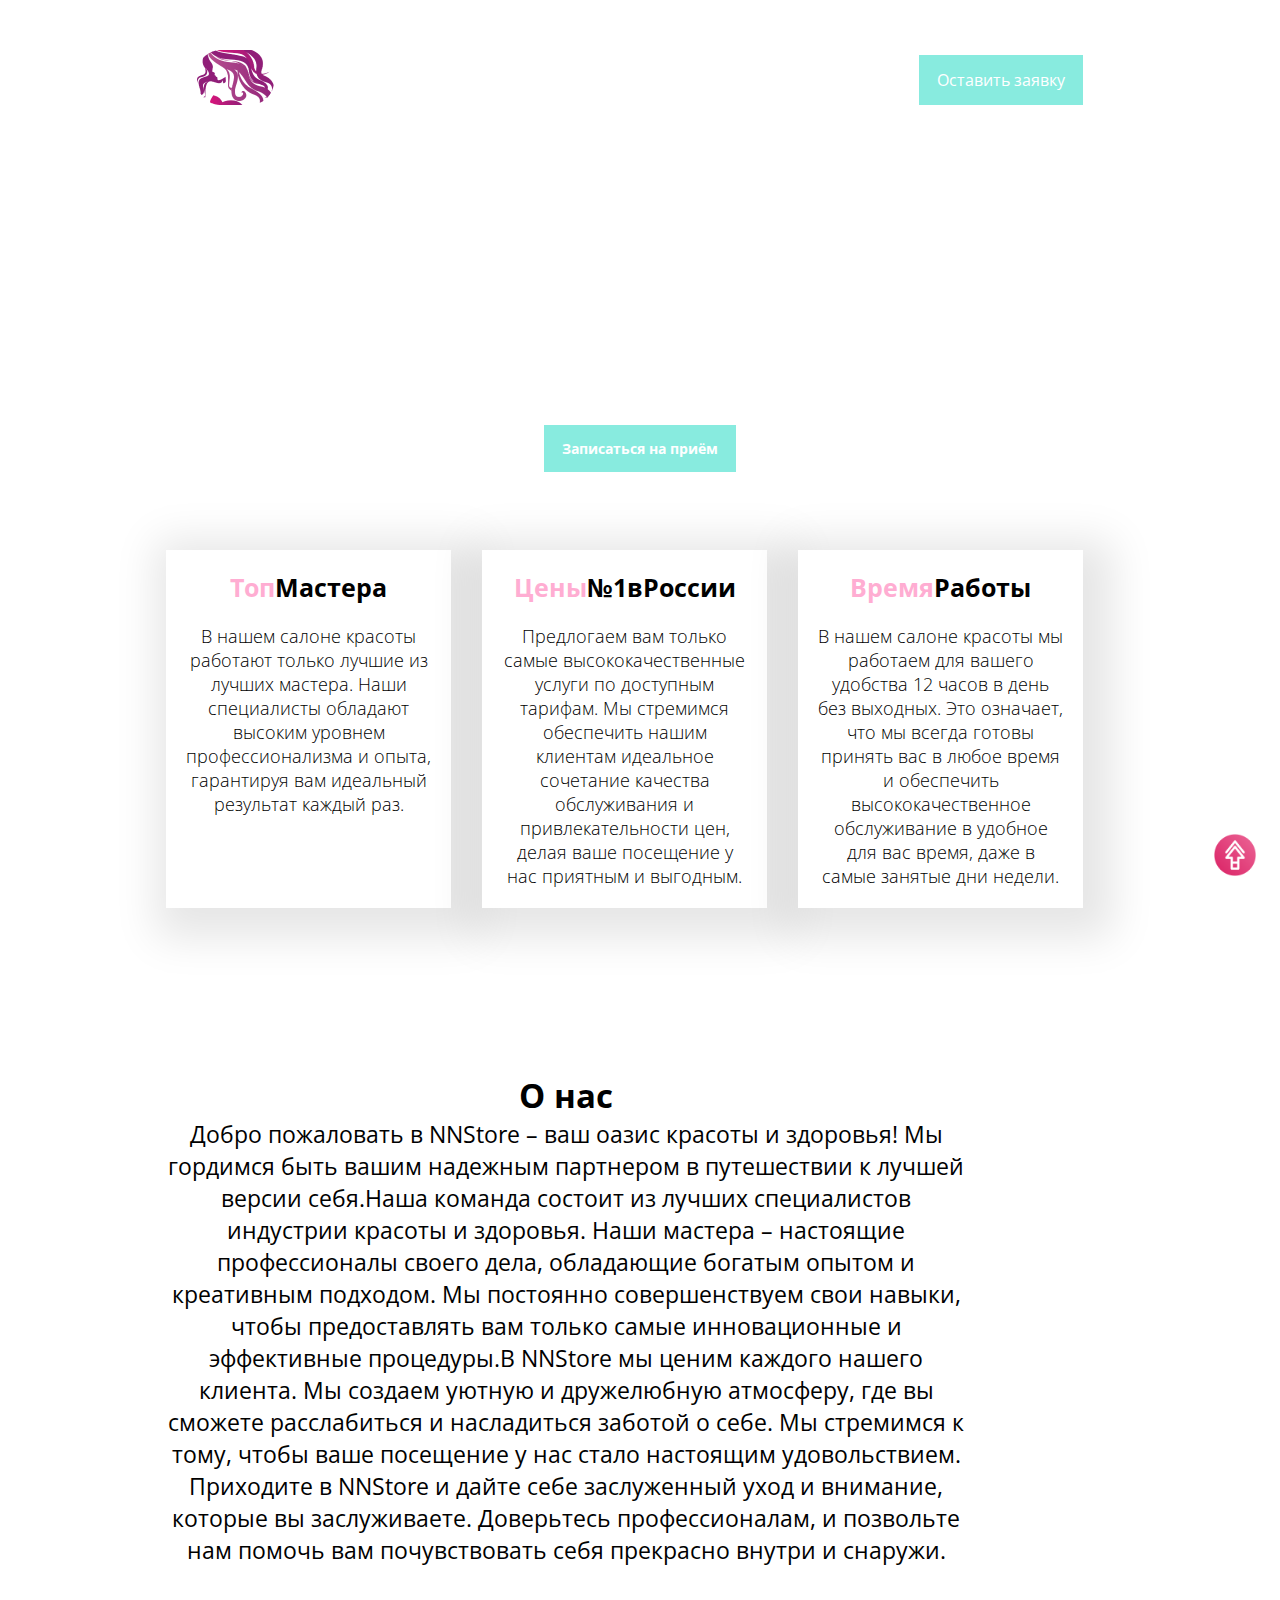
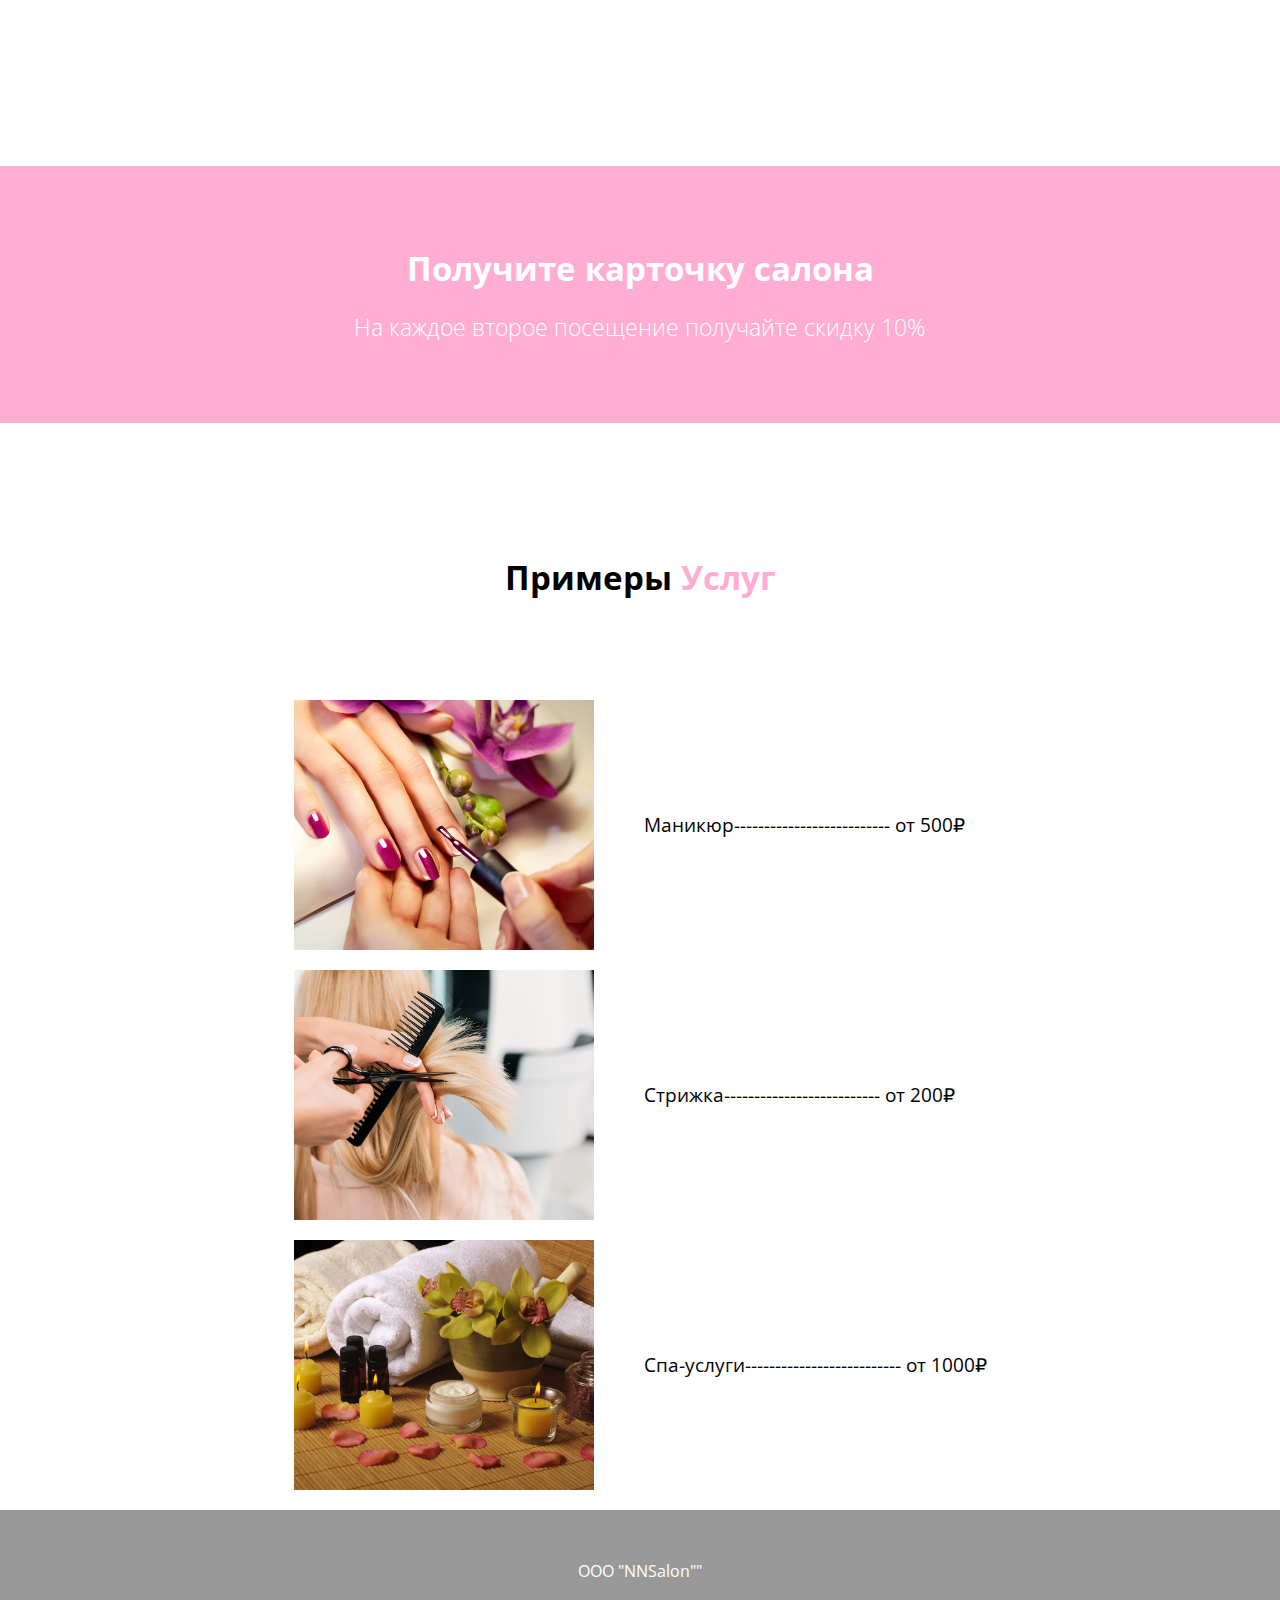
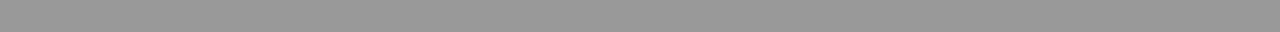
<file: index.html>
<!DOCTYPE html>
<html lang="en">
<head>
    <meta charset="UTF-8">
    <link rel="stylesheet" href="style.css">
    <link rel="stylesheet" href="responsive.css">
    <script src="main.js"></script>
    <link rel="preconnect" href="https://fonts.googleapis.com">
    <link rel="preconnect" href="https://fonts.gstatic.com" crossorigin>
    <link href="https://fonts.googleapis.com/css2?family=Open+Sans:ital,wght@0,300..800;1,300..800&display=swap" rel="stylesheet">

    <title>NNSalon</title>
    <link rel="icon" href="image/logo.png" type="image/png">

</head>
<body>
    <div class="header">
        <div class="container">
            <div class="header-line">
                
                <div class="header-logo">
                    <img src ="image/logo.png">
                </div>
                <div class="nav">
                    <a class ="nav-item2" href="services.html">УСЛУГИ</a>
                    <a class ="nav-item" href="#about-section">О НАС</a>
                </div>

                <div class="phone-holder">
                    <div class="phone">
                        <div class="number"><a class="num" href="tel:8-906-554-53-17">8-906-554-53-17</a>
                        </div>
                        <div class="phone-text">
                        ЗАКАЗАТЬ ЗВОНОК<br>10:00 22:00
                        </div>
                    </div>
            </div>
                            <div class="btn">
                            <a href="#" class="button" id="openRequestModal">Оставить заявку</a>
                        </div>  
                        <div id="requestModal" class="modal">
                            <div class="modal-content">
                                <span class="close1">&times;</span>
                                <form id="requestForm">
                                    <label for="requestName">Имя:</label>
                                    <input type="text" id="requestName" name="requestName" required>
                                    
                                    <label for="requestPhone">Номер телефона:</label>
                                    <input type="tel" id="requestPhone" name="requestPhone" required>
                                    
                                    <button type="submit">Отправить</button>
                                </form>
                            </div>
                        </div>
                    
                        <script>
                            document.getElementById('openRequestModal').onclick = function() {
                                document.getElementById('requestModal').style.display = "block";
                            }
                    
                            document.getElementsByClassName('close1')[0].onclick = function() {
                                document.getElementById('requestModal').style.display = "none";
                            }
                    
                            window.onclick = function(event) {
                                if (event.target == document.getElementById('requestModal')) {
                                    document.getElementById('requestModal').style.display = "none";
                                }
                            }
                    
                            document.getElementById('requestForm').onsubmit = function(event) {
                                event.preventDefault();
                                
                                let formData = new FormData(this);
                    
                                fetch('php.php', {
                                    method: 'POST',
                                    body: formData
                                })
                                .then(response => response.text())
                                .then(data => {
                                    alert(data);
                                    document.getElementById('requestModal').style.display = "none";
                                })
                                .catch(error => console.error('Error:', error));
                            }
                        </script>
                        </div>
                        <div class="header-down">
                            <div class="header-title">
                                Место, которое заставляет вас чувствовать себя великолепно
                                    <div class="header-subtitle">
                                        NNSalon
                                    </div>
                                    <div class="header-suptitle">
                                        САЛОН КРАСОТЫ И ЗДОРОВЬЯ
                                    </div>                 
                                <div class="header-btn">
                                    <a href="#" class="header-button" id="openModal">Записаться на приём</a>
                                </div>


                <div id="myModal" class="modal">
                    <div class="modal-content">
                        <span class="close">&times;</span>
                        <form id="appointmentForm">
                            <label for="name">Имя:</label>
                            <input type="text" id="name" name="name" required>

                            <label for="phone">Номер телефона:</label>
                            <input type="tel" id="phone" name="phone" pattern="[0-9]*" required>

                            <label for="date">Дата:</label>
                            <input type="date" id="date" name="date" required>

                            <label for="time">Время:</label>
                            <input type="time" id="time" name="time" min="10:00" max="22:00" required>

                            <button type="button" onclick="submitForm()">Отправить</button>
                        </form>
                    </div>
                </div>

                <script>
                    var modal = document.getElementById("myModal");
                    var btn = document.getElementById("openModal");
                    var span = document.getElementsByClassName("close")[0];
                    
                    btn.onclick = function() {
                        modal.style.display = "block";
                    }
                    
                    span.onclick = function() {
                        modal.style.display = "none";
                    }
                    
                    window.onclick = function(event) {
                        if (event.target == modal) {
                            modal.style.display = "none";
                        }
                    }
                    

                    function submitForm() {
                        var xhr = new XMLHttpRequest();
                        var formData = new FormData(document.getElementById("appointmentForm"));
                    
                        xhr.onreadystatechange = function() {
                            if (xhr.readyState == XMLHttpRequest.DONE) {
                                if (xhr.status == 200) {
                                    alert("Данные успешно отправлены");
                                    modal.style.display = "none"; 
                                } else {
                                    alert("Произошла ошибка при отправке данных");
                                }
                            }
                        };
                    
                        xhr.open("POST", "appointments.php", true); 
                        xhr.send(formData);
                    }
                    
                    document.getElementById("appointmentForm").onsubmit = function(event) {
                        event.preventDefault(); 
                        submitForm(); 
                    };
            </script>                 
                        <script src="main.js"></script>
                </div>   
            </div>
        </div>
    </div>
    <div class="cards">
        <div class="container">
            <div class="card-holder">
                <div class="card">
                    <div class="card-title">
                        <span>Топ</span> Мастера
                    </div>
                    <div class="card-desc">
                        В нашем салоне красоты работают только лучшие из лучших мастера. Наши специалисты обладают высоким уровнем профессионализма и опыта, гарантируя вам идеальный результат каждый раз. 
                    </div>
                </div>
                <div class="card">
                    <div class="card-title">
                        <span> Цены</span> №1вРоссии
                    </div>
                    <div class="card-desc">
                        Предлогаем вам  только самые высококачественные услуги по доступным тарифам. Мы стремимся обеспечить нашим клиентам идеальное сочетание качества обслуживания и привлекательности цен, делая ваше посещение у нас приятным и выгодным.
                    </div>
                </div>
                <div class="card">
                    <div class="card-title">
                        <span>Время </span> Работы
                    </div>
                    <div class="card-desc">
                        В нашем салоне красоты мы работаем для вашего удобства 12 часов в день без выходных. Это означает, что мы всегда готовы принять вас в любое время и обеспечить высококачественное обслуживание в удобное для вас время, даже в самые занятые дни недели.
                    </div>
                </div>
            </div>
        </div>
    </div>
<div class="history">
    <div class="container">
        <div class="history-holder">
            <div class="history-info">
                <section id="about-section"></section>
                    <div class="history-title">
                        О нас
                    </div>
                    <div class="history-disc">
                        Добро пожаловать в NNStore – ваш оазис красоты и здоровья! Мы гордимся быть вашим надежным партнером в путешествии к лучшей версии себя.Наша команда состоит из лучших специалистов индустрии красоты и здоровья. Наши мастера – настоящие профессионалы своего дела, обладающие богатым опытом и креативным подходом. Мы постоянно совершенствуем свои навыки, чтобы предоставлять вам только самые инновационные и эффективные процедуры.В NNStore мы ценим каждого нашего клиента. Мы создаем уютную и дружелюбную атмосферу, где вы сможете расслабиться и насладиться заботой о себе. Мы стремимся к тому, чтобы ваше посещение у нас стало настоящим удовольствием. Приходите в NNStore и дайте себе заслуженный уход и внимание, которые вы заслуживаете. Доверьтесь профессионалам, и позвольте нам помочь вам почувствовать себя прекрасно внутри и снаружи.
                    </div>
                </section>
            </div>
            <div class="history-images">
                <img class="images-1" src="image/1.jpg" alt="">
                <img class="images-2" src="image/2.jpg" alt="">
                <img class="images-3" src="image/3.jpg" alt="">
                <img class="images-4" src="image/4.jpg" alt="">
                <img class="images-5" src="image/5.jpg" alt="">
            </div>
        </div> 
    </div>
</div>
<div class="pink-block">
    <div class="container">
        <div class="block-holder">
            <div class="left">
                <div class="left-title">
                    Получите карточку салона
                </div>
                <div class="left-text">
                    На каждое второе посещение получайте скидку 10%
                    
                </div>
            </div>
            <div class="right">
                <div class="Pink-logo">
                    <img class="pink-image-2" src ="image/Sale.png" width="100%">
                    <img class="pink-image-1" src ="image/pink-logo.png">
                    
                </div>

            </div>
            </div>
        </div>
    </div>
</div>
<div class="services">
    <div class="container">
        <div class="services-title">
            Примеры <span>Услуг</span>
        </div>
        <div class="service">
            <div class="services-imgs">
                <img src="image/services.jpg"class="services">
            </div>
            <div class="services-item">
                <div class="manik-item">
                    <img src="image/manik.jpg" class="img-same-size">
                    <div class="manik-text">
                        Маникюр-------------------------- от 500₽
                    </div>
                </div>
                <div class="manik-item">
                    <img src="image/barber.jpg" class="img-same-size">
                    <div class="manik-text">
                        Стрижка-------------------------- от 200₽
                    </div>
                </div>
                <div class="manik-item">
                    <img src="image/spa.jpg" class="img-same-size">
                    <div class="manik-text">
                        Спа-услуги-------------------------- от 1000₽
                    </div>
                </div>
            </div>
        </div>
    </div>
</div>

<button onclick="scrollToTop()" class="back-to-top" style="display: block;"></button>

<div class="footer">
ООО "NNSalon""
</div>
</body>
</html>
</file>
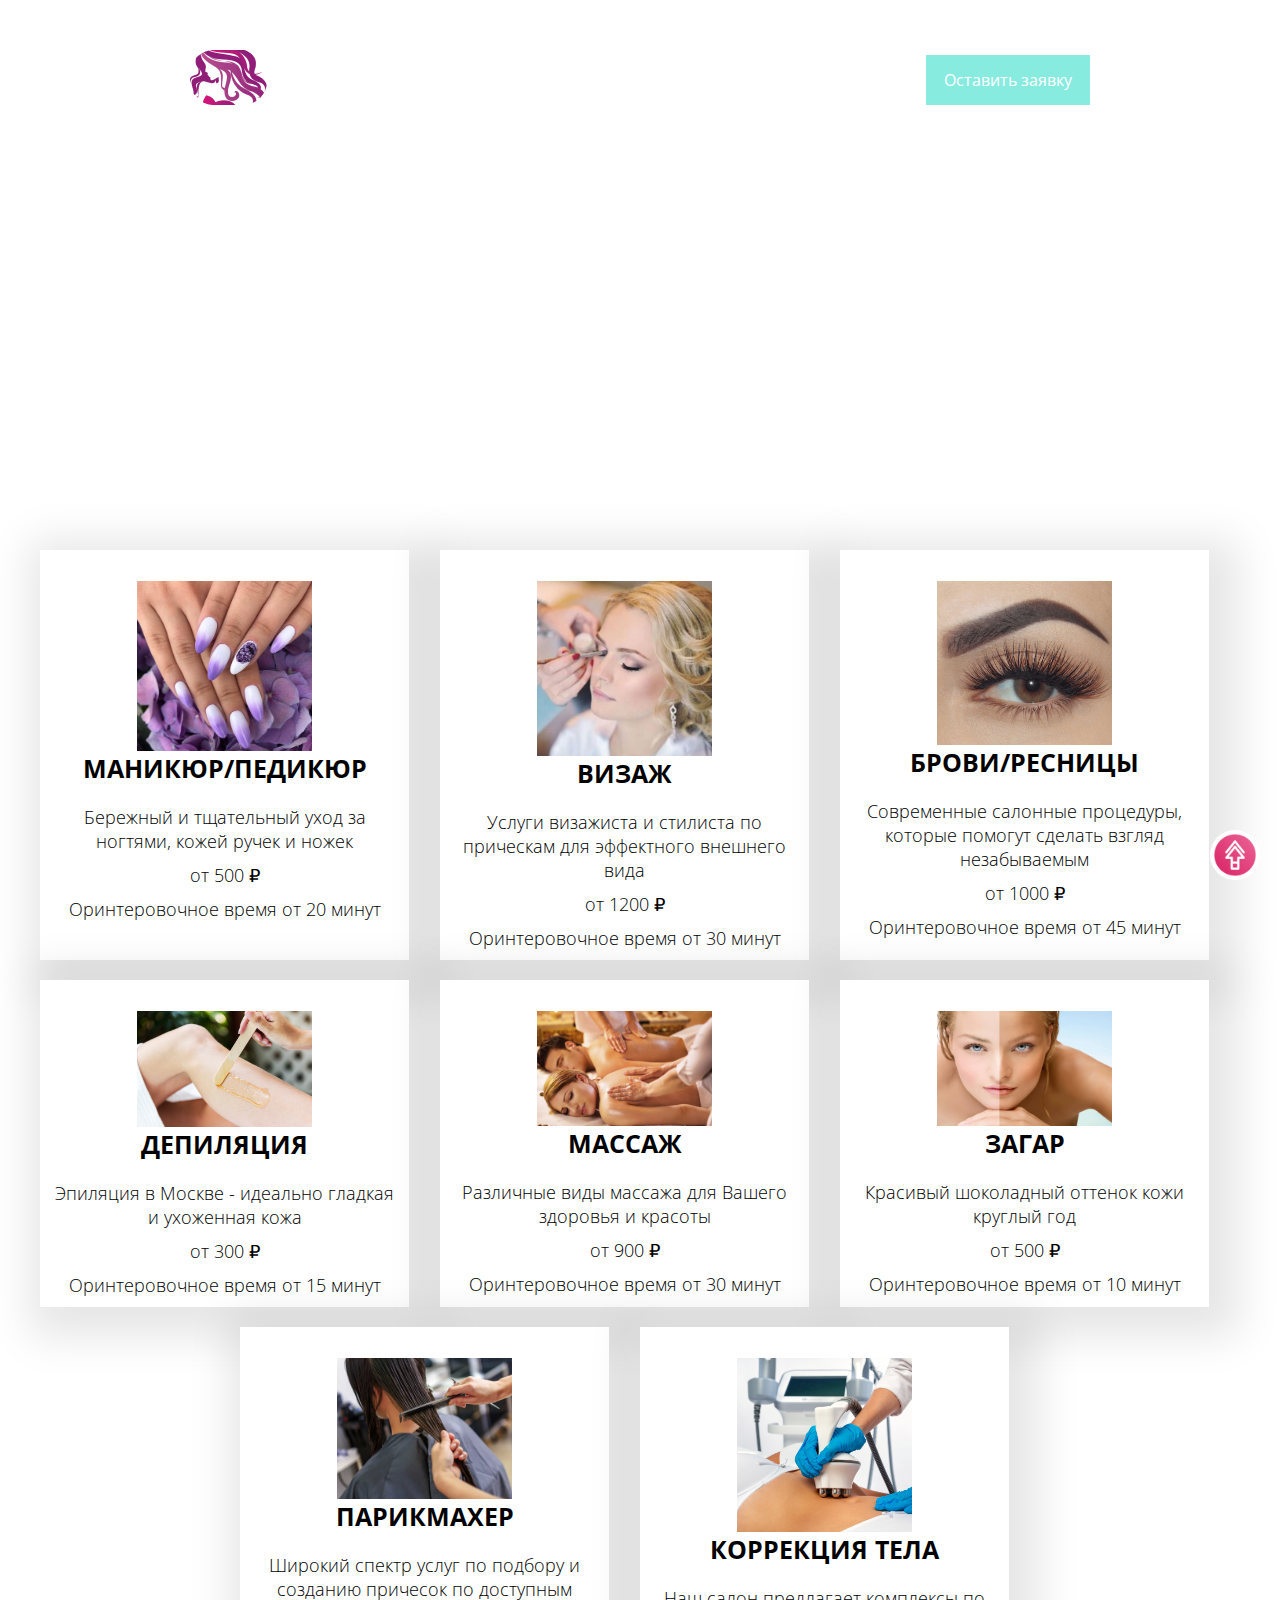
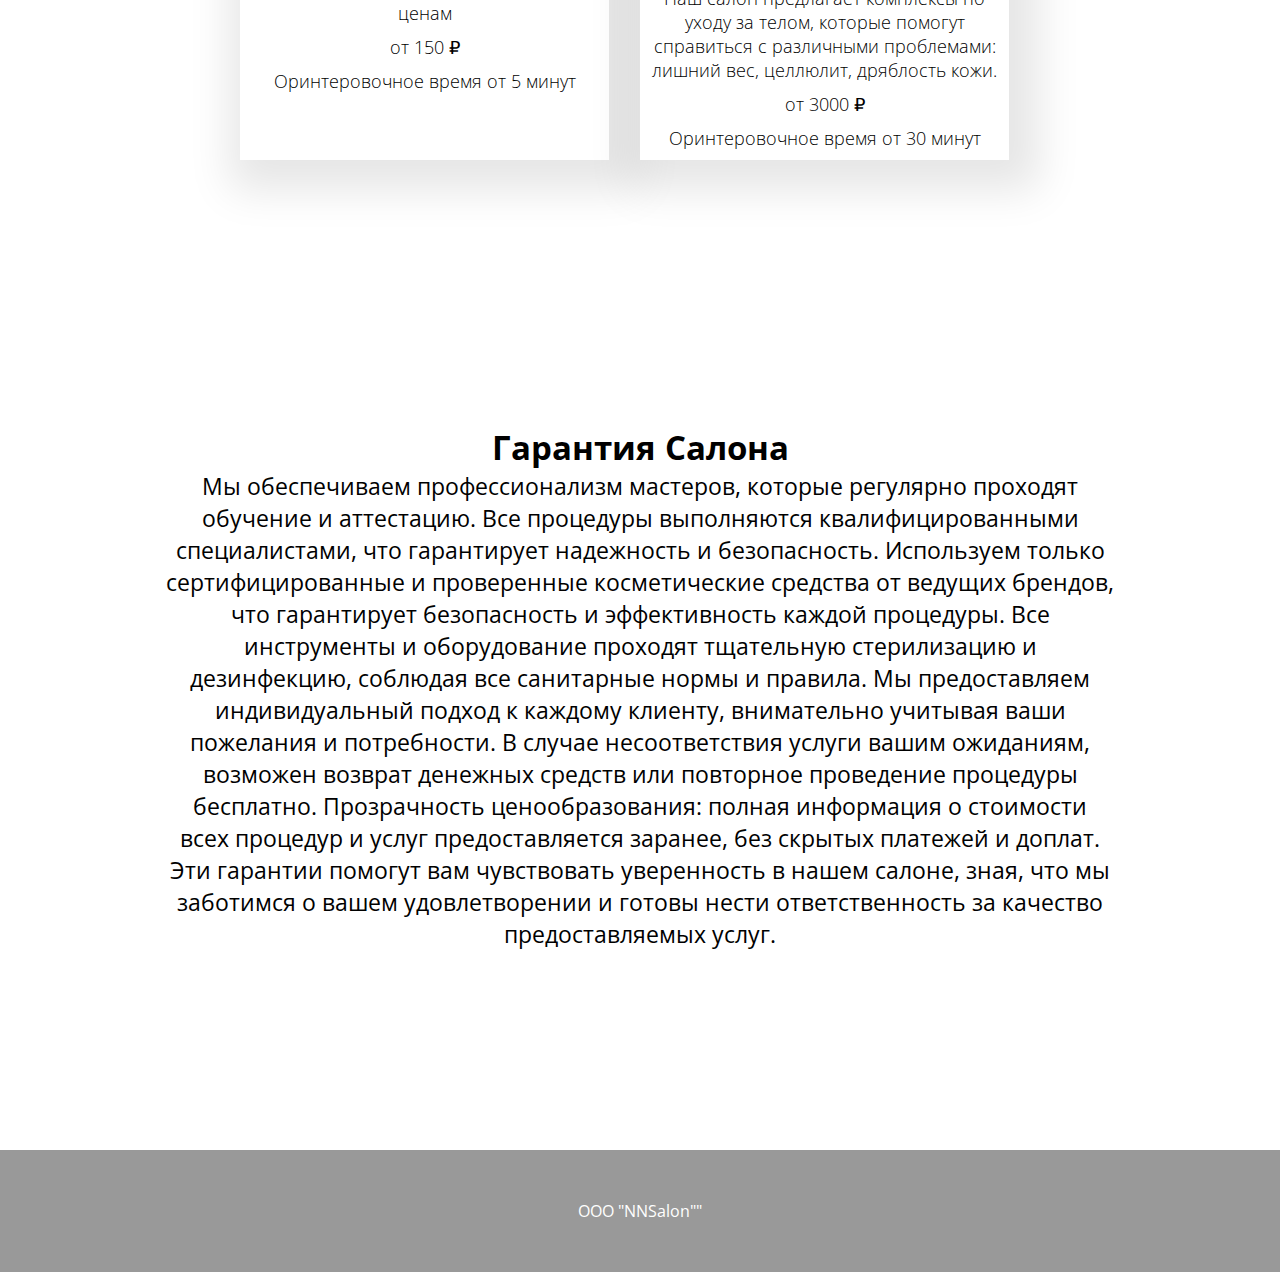
<file: services.html>
<!DOCTYPE html>
<html lang="en">
<head>
    <meta charset="UTF-8">
    <link rel="stylesheet" href="style.css">
    <link rel="stylesheet" href="style-services.css">
    <link rel="stylesheet" href="services-responsive.css">
    <script src="main.js"></script>
    <link rel="preconnect" href="https://fonts.googleapis.com">
    <link rel="preconnect" href="https://fonts.gstatic.com" crossorigin>
    <link href="https://fonts.googleapis.com/css2?family=Open+Sans:ital,wght@0,300..800;1,300..800&display=swap" rel="stylesheet">

    <title>NNUslugi</title>
    <link rel="icon" href="image/logo.png" type="image/png">

</head>
<body>
    <div class="header">
        <div class="container">
            <div class="header-line">
                
                <div class="header-logo">
                    <img src ="image/logo.png">
                </div>
                <div class="nav">
                    <a class ="nav-item2" href="index.html">ГЛАВНАЯ</a>
                    <a class ="nav-item" href="#about-section">ГАРАНТИЯ</a>
                </div>

                <div class="phone-holder">
                    <div class="phone">
                        <div class="number"><a class="num" href="tel:8-906-554-53-17">8-906-554-53-17</a>
                        </div>
                        <div class="phone-text">
                        ЗАКАЗАТЬ ЗВОНОК<br>10:00 22:00
                        </div>
                    </div>
                </div>
                <div class="btn">
                    <a href="#" class="button" id="openRequestModal">Оставить заявку</a>
                </div>  
                <div id="requestModal" class="modal">
                    <div class="modal-content">
                        <span class="close">&times;</span>
                        <form id="requestForm">
                            <label for="requestName">Имя:</label>
                            <input type="text" id="requestName" name="requestName" required>
                            
                            <label for="requestPhone">Номер телефона:</label>
                            <input type="tel" id="requestPhone" name="requestPhone" required>
                            
                            <button type="submit">Отправить</button>
                        </form>
                    </div>
                </div>
                <script>
                    document.getElementById('openRequestModal').onclick = function() {
                        document.getElementById('requestModal').style.display = "block";
                    }
            
                    document.getElementsByClassName('close')[0].onclick = function() {
                        document.getElementById('requestModal').style.display = "none";
                    }
            
                    window.onclick = function(event) {
                        if (event.target == document.getElementById('requestModal')) {
                            document.getElementById('requestModal').style.display = "none";
                        }
                    }
            
                    document.getElementById('requestForm').onsubmit = function(event) {
                        event.preventDefault();
                        
                        let formData = new FormData(this);
            
                        fetch('php.php', {
                            method: 'POST',
                            body: formData
                        })
                        .then(response => response.text())
                        .then(data => {
                            alert(data);
                            document.getElementById('requestModal').style.display = "none";
                        })
                        .catch(error => console.error('Error:', error));
                    }
                </script>
            </div>
        </div> 
        <div class="servise-header-title">
            Услуги которые мы предоставляем
        </div>
    </div> 
    <div class="service-cards">
        <div class="container-card">
            <div class="service-card-holder">
                <div class="service-card">
                    <div class="services-cards-image">
                        <img class="services-cards-image1" src="image-service/nogti.png" width="100%">
                    </div>
                    <div class="service-card-title">
                        МАНИКЮР/ПЕДИКЮР
                    </div>
                    <div class="service-card-desc">
                        Бережный и тщательный уход за ногтями, кожей ручек и ножек
                    </div>
                    <div class="service-card-desc">
                        от 500 ₽
                    </div>
                    <div class="service-card-desc">
                        Оринтеровочное время от 20 минут
                    </div>
                </div>
                <div class="service-card">
                    <div class="services-cards-image">
                        <img class="services-cards-image1" src="image-service/visag.png" width="100%">
                    </div>
                    <div class="service-card-title">
                        ВИЗАЖ
                    </div>
                    <div class="service-card-desc">
                        Услуги визажиста и стилиста по прическам для эффектного внешнего вида
                    </div>
                    <div class="service-card-desc">
                        от 1200 ₽
                    </div>
                    <div class="service-card-desc">
                        Оринтеровочное время от 30 минут
                    </div>
                </div>
                <div class="service-card">
                    <div class="services-cards-image">
                        <img class="services-cards-image1" src="image-service/resnici.png" width="100%">
                    </div>
                    <div class="service-card-title">
                        БРОВИ/РЕСНИЦЫ
                    </div>
                    <div class="service-card-desc">
                        Современные салонные процедуры, которые помогут сделать взгляд незабываемым
                    </div>
                    <div class="service-card-desc">
                        от 1000 ₽
                    </div>
                    <div class="service-card-desc">
                        Оринтеровочное время от 45 минут
                    </div>
                </div>
            </div>
        </div>
    </div>
    <div class="service-cards">
        <div class="container-card">
            <div class="service-card-holder">
                <div class="service-card">
                    <div class="services-cards-image">
                        <img class="services-cards-image1" src="image-service/depil.png" width="100%">
                    </div>
                    <div class="service-card-title">
                        ДЕПИЛЯЦИЯ
                    </div>
                    <div class="service-card-desc">
                        Эпиляция в Москве - идеально гладкая и ухоженная кожа                        
                    </div>
                    <div class="service-card-desc">
                        от 300 ₽
                    </div>
                    <div class="service-card-desc">
                        Оринтеровочное время от 15 минут
                    </div>
                </div>
                <div class="service-card">
                    <div class="services-cards-image">
                        <img class="services-cards-image1" src="image-service/masag.png" width="100%">
                    </div>
                    <div class="service-card-title">
                        МАССАЖ
                    </div>
                    <div class="service-card-desc">
                        Различные виды массажа для Вашего здоровья и красоты
                    </div>
                    <div class="service-card-desc">
                        от 900 ₽
                    </div>
                    <div class="service-card-desc">
                        Оринтеровочное время от 30 минут
                    </div>
                </div>
                <div class="service-card">
                    <div class="services-cards-image">
                        <img class="services-cards-image1" src="image-service/zagar.png" width="100%">
                    </div>
                    <div class="service-card-title">
                        ЗАГАР                    
                    </div>
                    <div class="service-card-desc">
                        Красивый шоколадный оттенок кожи круглый год 
                    </div>
                    <div class="service-card-desc">
                        от 500 ₽
                    </div>
                    <div class="service-card-desc">
                        Оринтеровочное время от 10 минут
                    </div>
                </div>
            </div>
        </div>
    </div>
    <div class="service-cards">
        <div class="container-card">
            <div class="service-card-holder">
                <div class="service-card">
                    <div class="services-cards-image">
                        <img class="services-cards-image1" src="image-service/barber.png" width="100%">
                    </div>
                    <div class="service-card-title">
                        ПАРИКМАХЕР                    
                    </div>
                    <div class="service-card-desc">
                        Широкий спектр услуг по подбору и созданию причесок по доступным ценам                    </div>
                    <div class="service-card-desc">
                        от 150 ₽
                    </div>
                    <div class="service-card-desc">
                        Оринтеровочное время от 5 минут
                    </div>
                </div>
                <div class="service-card">
                    <div class="services-cards-image">
                        <img class="services-cards-image1" src="image-service/kor.png" width="100%">
                    </div>
                    <div class="service-card-title">
                        КОРРЕКЦИЯ ТЕЛА
                    </div>
                    <div class="service-card-desc">
                        Наш салон предлагает комплексы по уходу за телом, которые помогут справиться с различными проблемами: лишний вес, целлюлит, дряблость кожи.                    </div>
                    <div class="service-card-desc">
                        от 3000 ₽
                    </div>
                    <div class="service-card-desc">
                        Оринтеровочное время от 30 минут
                    </div>
                </div>
            </div>
        </div>
    </div>
    <div class="history">
        <div class="container">
            <div class="history-holder">
                <div class="history-info">
                    <section id="about-section"></section>
                        <div class="history-title">
                            Гарантия Салона
                        </div>
                        <div class="history-disc">
                            Мы обеспечиваем профессионализм мастеров, которые регулярно проходят обучение и аттестацию. Все процедуры выполняются квалифицированными специалистами, что гарантирует надежность и безопасность.
                            Используем только сертифицированные и проверенные косметические средства от ведущих брендов, что гарантирует безопасность и эффективность каждой процедуры.
                            Все инструменты и оборудование проходят тщательную стерилизацию и дезинфекцию, соблюдая все санитарные нормы и правила.
                            Мы предоставляем индивидуальный подход к каждому клиенту, внимательно учитывая ваши пожелания и потребности.
                            В случае несоответствия услуги вашим ожиданиям, возможен возврат денежных средств или повторное проведение процедуры бесплатно.
                            Прозрачность ценообразования: полная информация о стоимости всех процедур и услуг предоставляется заранее, без скрытых платежей и доплат.
                            Эти гарантии помогут вам чувствовать уверенность в нашем салоне, зная, что мы заботимся о вашем удовлетворении и готовы нести ответственность за качество предоставляемых услуг.                       
                        </div>
                    </section>
                </div>
                <div class="history-images">
                    <img class="images-1" src="image-service/1.png" alt="">
                    <img class="images-2" src="image-service/2.png" alt="">
                    <img class="images-3" src="image-service/3.png" alt="">
                    <img class="images-5" src="image-service/5.png" alt="">
                </div>
            </div> 
        </div>
    </div>
    <button onclick="scrollToTop()" class="back-to-top" style="display: block;"></button>

    <div class="footer">
        ООО "NNSalon""
    </div>
</body>
</html>
</file>
<file: style.css>
body{
    margin: 0;
        font-family: "Open Sans", sans-serif;
         
}
body.modal-open {
    overflow: hidden;
}
.container{
    margin: 0px 166px;
}
.header{
    background-image: url(https://get.wallhere.com/photo/pink-background-minimalism-painting-1535335.jpg);
    height: 70vh;
    background-size: cover;
}

.header-line{
    padding-top: 50px;
    display: flex;
    align-items: center;
    justify-content: space-around;
    
}

.nav-item{
    color:#fff;
    text-decoration: none;
    font-weight: 700;
    font-size: 18px;
    margin-right: 80px;
    transition: color 0.3s linear;
    border-right: 1px solid #FFFFFF;
    padding-right: 15px;
    height: 50px;
}

.nav-item:hover{
    color: #88EBDF;
}


.nav-item2{
    color:#fff;
    text-decoration: none;
    font-weight: 700;
    font-size: 18px;
    margin-right: 80px;
    transition: color 0.3s linear;
    border-right: 1px solid #FFFFFF;
    padding-right: 15px;
    height: 50px;
}

.nav-item2:hover{
    color: #88EBDF;
}





.phone-text{
    font-size: 12px;
    font-weight: 400;
    color: #fff;
}

.phone-holder{
    display: flex;
    align-items: center;
    border-left: 1px solid #FFFFFF;
    padding-left: 15px;
    height: 50px;
}

.num{
    color: #fff;
    text-decoration: none;
    transition: color 0.3s linear;
}

.num:hover{
    color: #88EBDF;
}

.button{
    background-color: #88EBDF;
    color: #fff;
    text-decoration: none;
    padding: 14px 18px;
    transition: background-color 0.2s linear;
}


.modal {
    display: none;
    position: fixed;
    z-index: 1;
    left: 0;
    top: 0;
    width: 100%;
    height: 100%;
    overflow: auto;
    background-color: transparent; 
    backdrop-filter: blur(5px); 
}

.modal-content {
    background-color: #88EBDF; 
    margin: 15% auto;
    padding: 20px;
    border: 1px solid #88EBDF;
    width: 80%;
    max-width: 400px;
    border-radius: 10px;
    text-align: center; 
    color: white; 
}


.close {
    color: #aaa;
    float: right;
    font-size: 28px;
    font-weight: bold;
}
.close1 {
    color: #aaa;
    float: right;
    font-size: 28px;
    font-weight: bold;
}


.close:hover,
.close:focus {
    color: black;
    text-decoration: none;
    cursor: pointer;
}


form {
    display: flex;
    flex-direction: column;
}

form label, form input {
    margin: 10px 0;
}



.button:hover{
    background-color: #68a59e;
}
.header-down{
    position: relative;
}
.header-title{
    color: #FFFFFF;
    font-family: "Open Sans", sans-serif;
    font-size: 33px;
    font-weight: 700;
    text-align: center;
    left: 0;
    margin-top: 150px;

}
.header-suptitle{
    font-size: 18px;
    font-weight: 150;
}
.header-suptitle:after{
    position: absolute;
    content: "";
    height: 2px;
    width: 61px;
    background-color: #88EBDF;
    top: 102px;
    left: 575px;
}
.header-suptitle:before{
    position: absolute;
    content: "";
    height: 2px;
    width: 61px;
    background-color: #88EBDF;
    top: 102px;
    left: 935px;
}
.header-button{
    background-color: #88EBDF;
    padding: 14px 18px;
    color: #FFFFFF;
    font-size: 14px;
    font-weight: 700;
    text-decoration: none;

    transition: background-color 0.3s linear;

}
.header-button:hover{
    background-color: #68a59e;
}
.card-holder{
    display: flex;
    justify-content: center;
    
}
.card{
    width: 349px;
    box-shadow: 10px 10px 40px 20px #0000001A;
    margin-right: 31px;
    background-color: #fff;
    margin-top: -80px;
    padding: 20px 20px;
}
.card-title{
    margin-bottom: 20px;
    justify-content: center;
    display: flex;
    font-size: 25px;
    font-weight: 700;
    
}
.card-title span{
    color: rgb(255, 173, 210);
}
.card-desc{
    text-align: center;
    font-size: 18px;
    font-weight: 70;
}
.history{
    margin-top: 144px;
    padding-bottom: 200px;
}
.history-title{
    font-size: 33px;
    font-weight: 700;
    width:800px;
    text-align: center;
    margin-top: 21px;
}

.history-disc{
    font-size: 23px;
    width: 800px;
    text-align: center;
}
.history-images{
    position: relative;
}
.history-holder{
    display: flex;
    justify-content: space-between;
}
.images-1{
    position: absolute;
    z-index: 0;
    top:46px;
    left: -588px;
}
.images-2{
    position: absolute;
    z-index: 999;
    top:199px;
    left: -680px;
}
.images-3{
    position: absolute;
    z-index: 999;
    top:239px;
    left: -200px;
}
.images-4{
    position: absolute;
    z-index: 9;
    top:200px;
    left: -420px;
}
.images-5{
    position: absolute;
    z-index: 8;
    top:325px;
    left: -675px;
}
.pink-block{
    background-color:rgb(255, 173, 210) ;
    padding:80px 0px ;
}
.left-title{
    color: #fff;
    font-size: 33px;
    font-weight: 700;
    margin-bottom: 20px;
}
.left-text{
    color: #fff;
    font-size: 23px;
    font-weight: 300;  
}

.pink-image-2{
    width: 300px;
    padding-bottom: 200px;
}




.block-holder{
display: flex;
justify-content: space-between;
align-items: center;
}
.services-title{
    font-size: 33px;
    font-weight: 700;
    text-align: center;
    padding-top: 132px;
    margin-bottom: 100px;
}
.services-title span{
    color: rgb(255, 173, 210) ;
    

}
.service{
   display: flex; 
   justify-content: center;
}
.manik-item{
    display: flex;
    align-items: center;
    margin-bottom: 20px;
}
.services-imgs{
    margin-right: 175px;
    
}
.manik-text{
    font-size: 19px;
    font-weight: 400;
    margin-left: 50px;
}
.img-same-size{
    width: 300px;  
    height: 250px;  
    object-fit: cover;  
}
.footer{
    background-color: rgba(0, 0, 0, 0.4) ;
    padding: 50px 0px;
    color: #fff;
    text-align: center;
}

.back-to-top {
    display: none;
    position: fixed;
    bottom: 20px;
    right: 20px;
    width: 50px;
    height: 50px;
    background-color: #ffffff;
    border: none;
    border-radius: 50%;
    cursor: pointer;
    text-align: center;
    font-size: 24px;
    line-height: 50px;
    background-image: url(image/channels4_profile.jpg);
    background-repeat: no-repeat;
    background-size: contain;
}
</file>
<file: responsive.css>
@media(max-width: 2800px){

}

@media(max-width: 1100px){
    .nav-item{
        margin-right: 40px;
    }
}
@media(max-width:1300px){
    .header-title{
        position: static;
    }
    .header-suptitle:after,
    .header-suptitle:before{
        display: none;
    }

    .block-holder{
        display: block;
    }
    .left-title,
    .left-text,
    .right-button{
        text-align: center;
    }
    .right-button{
        margin-top: 30px;
    }
    .services-imgs{
        display: none;
    }
}
@media(max-width:1820px){
    .history-images{
        display: none;
    }
    .history-title,
    .history-desc{
        width: auto;
    }
}
@media(max-width:1000px){
    .card-holder{
        display: block;
    }
    .card{
        width: 100%;
        margin-top: 30px;
        padding-bottom: 20px;
    }
    .header-logo{
        display: none;
    }
    .header-title{
        font-size: 26px;
        margin-top: 20px;
    }
    .history-disc{
        width: 700px;
    }
    .back-to-top{
        width: 130px;
        height: 130px;
    }
    .header-logo{
        display: none;
    }
    .header{
        height: 30vh;
    }

}
@media(max-width:800px){
    .history-holder{
        display: block;
    }
}
@media(max-width:1820px){
    .Pink-logo{
        display: none;
    }
}
</file>
<file: style-services.css>
.services-cards-image{
    display: flex;
    justify-content: center;
    padding-top: 31px;
}
.services-cards-image1{
    width: 50%;
}
.service-card-title{
    display: flex;
    justify-content: center;
    margin-bottom: 20px;
    font-size: 25px;
    font-weight: 700;
}
.service-card-desc{
    text-align: center;
    margin-bottom: 10px;
    font-size: 18px;
    font-weight: 70;
}
.service-card{
box-shadow: 10px 10px 40px 20px #0000001A;
width: 349px;
margin-right: 31px;
background-color: #fff;
margin-top:-80px; 
padding: 0px 10px;
margin-bottom: 100px;
}
.service-card-holder{
    display: flex;
    justify-content: center;
}
.servise-header-title{
    color: #FFFFFF;
    font-family: "Open Sans", sans-serif;
    font-size: 33px;
    font-weight: 700;
    text-align: center;
    left: 0;
    margin-top: 280px;
}
.images-1 {
    position: absolute;
    z-index: 0;
    top: 46px;
    left: -698px;
    height: 267px;
}
.images-2 {
    position: absolute;
    z-index: 0;
    top: 304px;
    left: -702px;
    height: 267px;
}
.images-5 {
    position: absolute;
    z-index: 0;
    top: 46px;
    left: -350px;
    height: 267px;
}

.images-3 {
    position: absolute;
    z-index: 0;
    top: 304px;
    left: -250px;
    height: 267px;
}
.footer{
    background-color: rgba(0, 0, 0, 0.4) ;
    padding: 50px 0px;
    color: #fff;
    text-align: center;
}
</file>
<file: services-responsive.css>
@media (max-width: 1000px) {
    .header-logo{
        display: none;
    }
    .servise-header-title{
        margin-top: 40px;
    }
    .header{
        height: 30vh;
    }

    .service-card{
        width: 100%;
        margin-top: -50px;
        padding-bottom: 20px;
    }
    .service-card-holder{
        display: block;
    }

    .header-title{
        position: static;
    }
    .header-suptitle:after,
    .header-suptitle:before{
        display: none;
    }
    .back-to-top{
        width: 130px;
        height: 130px;
    }
    .modal-content{
        max-width: 590px;
    }
    .history-disc{
        width: 700px;
    }
    .history-title,
    .history-desc{
        width: auto;
    }
    .nav-item{
        margin-right: 35px;
    }
    .history-images{
        display: none;
    }
}
@media(max-width:1820px){
    .history-images{
        display: none;
    }
    .history-disc{
        width: auto;
    }
    .history-title{
        width: auto;
    }
}
</file>
